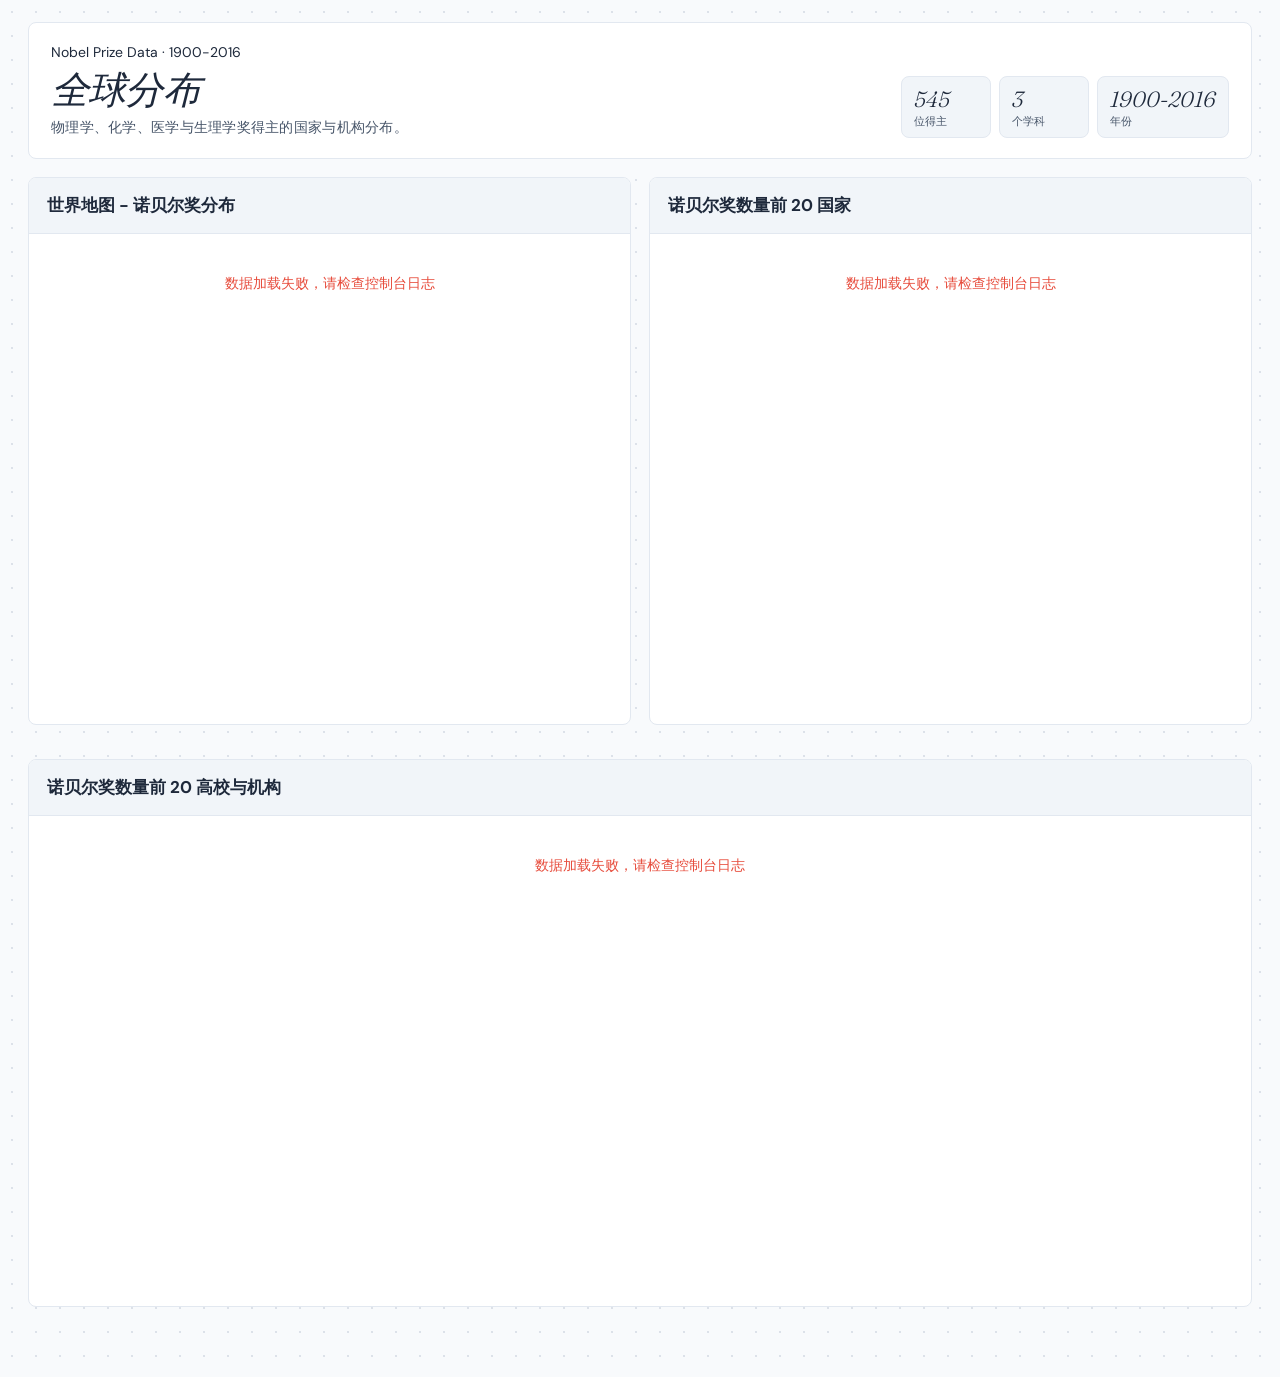
<file: 国家/nobel_prize_visualization.html>
<!DOCTYPE html>
<html lang="zh-CN">
<head>
    <meta charset="UTF-8">
    <title>Nobel Laureates Publication Ecosystem</title>
    <script src="https://d3js.org/d3.v6.min.js"></script>
    <script src="https://d3js.org/topojson.v3.min.js"></script>
    <link rel="preconnect" href="https://fonts.googleapis.com">
    <link rel="preconnect" href="https://fonts.gstatic.com" crossorigin>
    <link rel="stylesheet" href="https://fonts.googleapis.com/css2?family=DM+Sans:ital,opsz,wght@0,9..40,300;0,9..40,400;0,9..40,500;1,9..40,300&family=DM+Mono:wght@300;400;500&family=Fraunces:ital,opsz,wght@0,9..144,300;1,9..144,300&display=swap">
    <link rel="stylesheet" href="style/d3-design-system-cool.css">
    <style>
        .page { max-width: 1280px; padding: 24px 32px 64px; }
        .hero {
            display: grid;
            grid-template-columns: minmax(0, 1fr) auto;
            align-items: end;
            gap: 24px;
            margin: 0 0 24px;
            padding: 24px 28px;
            background: var(--surface);
            border: 1px solid var(--border);
            border-radius: 8px;
            box-shadow: none;
        }
        .header-badge { margin-bottom: 8px; }
        .hero-left h1 { margin: 0; }
        .hero-left p { margin-top: 8px; max-width: 620px; }
        .stats-row { justify-content: flex-end; }
        .stat-pill {
            min-width: 90px;
            letter-spacing: 0;
            text-transform: none;
        }
        #world-map { height: 450px; }
        #country-bar { height: 450px; }
        #university-bar { height: 450px; }
        .loading { text-align: center; padding: 100px 0; color: var(--text3); }
        .error { color: #e74c3c; text-align: center; padding: 20px; }
        .country-highlight { stroke: #333; stroke-width: 2; }
        .country-active { filter: brightness(1.1); }
        .visualization-container { display: grid; grid-template-columns: 1fr 1fr; gap: 20px; padding: 0; max-width: 1280px; margin: 0 auto; }
        .stat-row { display: flex; justify-content: space-between; margin: 4px 0; }
        .stat-label { opacity: 0.8; }
        .stat-value { font-weight: bold; }
        .page { padding: 22px 28px 54px; }
        .hero { margin-bottom: 18px; padding: 20px 22px; }
        .hero-left p { margin-top: 6px; font-size: 14px; line-height: 1.5; }
        .stat-pill { border: 1px solid var(--border); background: var(--surface2); padding: 8px 12px; }
        .visualization-container { gap: 18px; max-width: none; }
        .card { border: 1px solid var(--border); border-radius: 8px; box-shadow: none; margin-bottom: 16px; }
        .card-header { padding: 16px 18px 13px; border-bottom: 1px solid var(--border); background: var(--surface2); }
        .card-title { font-size: 17px; font-weight: 700; }
        .card-body { padding: 20px; }
        .controls { display: none; }
        @media (max-width: 760px) {
            .page { padding: 16px 16px 48px; }
            .hero { grid-template-columns: 1fr; padding: 20px; }
            .stats-row { justify-content: flex-start; }
            .visualization-container { grid-template-columns: 1fr; }
            .card[style] { grid-column: auto !important; }
        }
    </style>

</head>
<body>
    <div class="page">
        <div class="hero">
            <div class="hero-left">
                <div class="header-badge">Nobel Prize Data · 1900-2016</div>
                <h1>全球分布</h1>
                <p>物理学、化学、医学与生理学奖得主的国家与机构分布。</p>
            </div>
            <div class="stats-row">
                <div class="stat-pill"><span>545</span>位得主</div>
                <div class="stat-pill"><span>3</span>个学科</div>
                <div class="stat-pill"><span>1900-2016</span>年份</div>
            </div>
        </div>
        
        <div class="controls" hidden>
            <select id="category-select">
                <option value="all">全部</option>
                <option value="physics">物理学</option>
                <option value="chemistry">化学</option>
                <option value="medicine">医学与生理学</option>
            </select>
            <select id="year-range">
                <option value="all">1900-2016</option>
                <option value="1900-1950">1900-1950</option>
                <option value="1950-2000">1950-2000</option>
                <option value="2000-2016">2000-2016</option>
            </select>
        </div>
                <div class="visualization-container">
            <div class="card">
                <div class="card-header">
                    <div class="card-title">世界地图 - 诺贝尔奖分布</div>
                </div>
                <div class="card-body">
                    <div id="world-map"><div class="loading">加载地图中...</div></div>
                </div>
            </div>
            <div class="card">
                <div class="card-header">
                    <div class="card-title">诺贝尔奖数量前 20 国家</div>
                </div>
                <div class="card-body">
                    <div id="country-bar"><div class="loading">加载中...</div></div>
                </div>
            </div>
            <div class="card" style="grid-column: span 2;">
                <div class="card-header">
                    <div class="card-title">诺贝尔奖数量前 20 高校与机构</div>
                </div>
                <div class="card-body">
                    <div id="university-bar"><div class="loading">加载中...</div></div>
                </div>
            </div>
        </div>
    </div>
    
    <script>
        let allData = [];
        let correspondence = {};
        let currentCategory = 'all';
        let currentYearRange = 'all';
        let worldMapData = null;
        
        document.addEventListener('DOMContentLoaded', function() {
            console.log('页面加载完成，开始加载数据...');
            loadData();
        });
        
        function loadData() {
            const physicsUrl = '../data/Physics publication record.csv';
            const chemistryUrl = '../data/Chemistry publication record.csv';
            const medicineUrl = '../data/Medicine publication record.csv';
            const corrUrl = '../data/correspondence.csv';
            
            console.log('开始加载CSV文件...');
            
            Promise.all([
                loadCSV(physicsUrl, 'physics'),
                loadCSV(chemistryUrl, 'chemistry'),
                loadCSV(medicineUrl, 'medicine'),
                loadCSV(corrUrl, 'correspondence'),
                loadWorldMap()
            ]).then(([physicsData, chemistryData, medicineData, corrData, mapData]) => {
                console.log('所有数据加载完成');
                worldMapData = mapData;
                processData(physicsData, chemistryData, medicineData, corrData);
            }).catch(err => {
                console.error('加载数据失败:', err);
                showError('数据加载失败，请检查控制台日志');
            });
        }
        
        function loadCSV(url, type) {
            return new Promise((resolve, reject) => {
                console.log(`正在加载: ${url}`);
                
                d3.csv(url).then(data => {
                    console.log(`成功加载 ${url}: ${data.length} 行`);
                    resolve({ data, type });
                }).catch(err => {
                    console.error(`加载 ${url} 失败:`, err);
                    reject(err);
                });
            });
        }
        
        function loadWorldMap() {
            return new Promise((resolve, reject) => {
                console.log('正在加载世界地图数据...');
                d3.json('https://raw.githubusercontent.com/holtzy/D3-graph-gallery/master/DATA/world.geojson').then(data => {
                    console.log('世界地图数据加载完成');
                    
                    const ukNames = data.features.filter(f => 
                        f.properties.name && 
                        (f.properties.name.toLowerCase().includes('kingdom') || 
                         f.properties.name.toLowerCase().includes('britain') ||
                         f.properties.name.toLowerCase().includes('uk'))
                    ).map(f => f.properties.name);
                    console.log('英国相关名称:', ukNames);
                    
                    resolve(data);
                }).catch(err => {
                    console.error('加载世界地图失败:', err);
                    resolve(null);
                });
            });
        }
        
        function processData(physicsResult, chemistryResult, medicineResult, corrResult) {
            const physicsData = physicsResult.data;
            const chemistryData = chemistryResult.data;
            const medicineData = medicineResult.data;
            const corrData = corrResult.data;
            
            console.log('开始处理对应关系数据...');
            corrData.forEach(d => {
                if (d.Affiliation && d.Country) {
                    const key = d.Affiliation.toLowerCase().trim();
                    correspondence[key] = d.Country;
                }
            });
            console.log(`对应关系数据: ${Object.keys(correspondence).length} 条`);
            
            console.log('合并数据...');
            physicsData.forEach(d => {
                allData.push({...d, category: 'physics'});
            });
            chemistryData.forEach(d => {
                allData.push({...d, category: 'chemistry'});
            });
            medicineData.forEach(d => {
                allData.push({...d, category: 'medicine'});
            });
            
            console.log(`原始数据总数: ${allData.length} 条`);
            
            console.log('清洗数据...');
            allData = allData.filter(d => {
                const prizeYear = parseInt(d['Prize year']);
                return !isNaN(prizeYear) && prizeYear >= 1900 && prizeYear <= 2016 && d.Affiliation && d.Affiliation.trim() !== '';
            }).map(d => {
                const affiliation = d.Affiliation.toLowerCase().trim();
                let country = correspondence[affiliation];
                
                if (!country) {
                    const keys = Object.keys(correspondence);
                    for (let key of keys) {
                        if (affiliation.includes(key) || key.includes(affiliation)) {
                            country = correspondence[key];
                            break;
                        }
                    }
                }
                
                return {
                    ...d,
                    'Prize year': parseInt(d['Prize year']),
                    'Pub year': parseInt(d['Pub year']) || 0,
                    AffiliationDisplay: formatInstitutionName(d.Affiliation),
                    country: country || '未知'
                };
            });
            
            console.log(`清洗后数据: ${allData.length} 条`);
            
            const laureateSet = new Set(allData.map(d => d['Laureate ID']));
            console.log(`获奖人数: ${laureateSet.size} 人`);
            
            initVisualizations();
            updateVisualizations();
        }

        function formatInstitutionName(name) {
            if (!name) return '';

            const smallWords = new Set(['and', 'of', 'the', 'for', 'in', 'on', 'at', 'by', 'to', 'with']);
            const acronyms = new Set(['MIT', 'UCLA', 'UCSF', 'UCSD', 'ETH', 'EPFL', 'CNRS', 'NIH', 'NASA', 'IBM', 'AT&T']);

            return name
                .toLowerCase()
                .replace(/\s+/g, ' ')
                .trim()
                .split(' ')
                .map((word, index) => {
                    const clean = word.replace(/[^a-z0-9&]/gi, '').toUpperCase();
                    if (acronyms.has(clean)) return clean;
                    if (index > 0 && smallWords.has(word)) return word;
                    return word
                        .split('-')
                        .map(part => part ? part.charAt(0).toUpperCase() + part.slice(1) : part)
                        .join('-');
                })
                .join(' ');
        }
        
        function showError(message) {
            document.getElementById('world-map').innerHTML = `<div class="error">${message}</div>`;
            document.getElementById('country-bar').innerHTML = `<div class="error">${message}</div>`;
            document.getElementById('university-bar').innerHTML = `<div class="error">${message}</div>`;
        }
        
        function initVisualizations() {
            console.log('初始化可视化容器...');
            
            document.getElementById('world-map').innerHTML = '';
            document.getElementById('country-bar').innerHTML = '';
            document.getElementById('university-bar').innerHTML = '';
            
            d3.select('#world-map').append('svg').attr('width', '100%').attr('height', 450);
            d3.select('#country-bar').append('svg').attr('width', '100%').attr('height', 450);
            d3.select('#university-bar').append('svg').attr('width', '100%').attr('height', 450);
            
            console.log('可视化容器初始化完成');
        }
        
        function updateVisualizations() {
            console.log('更新可视化...');
            
            currentCategory = document.getElementById('category-select').value;
            currentYearRange = document.getElementById('year-range').value;
            
            const filtered = filterData();
            console.log(`筛选后数据: ${filtered.length} 条`);
            
            updateWorldMap(filtered);
            updateCountryBar(filtered);
            updateUniversityBar(filtered);
        }
        
        function filterData() {
            let filtered = [...allData];
            
            if (currentCategory !== 'all') {
                filtered = filtered.filter(d => d.category === currentCategory);
                console.log(`按学科筛选 (${currentCategory}): ${filtered.length} 条`);
            }
            
            if (currentYearRange !== 'all') {
                const [start, end] = currentYearRange.split('-').map(Number);
                filtered = filtered.filter(d => d['Prize year'] >= start && d['Prize year'] <= end);
                console.log(`按时间筛选 (${currentYearRange}): ${filtered.length} 条`);
            }
            
            return filtered;
        }
        
        function updateWorldMap(data) {
            console.log('更新世界地图...');
            
            const container = document.getElementById('world-map');
            if (!container) return;
            
            const svg = d3.select('#world-map svg');
            svg.selectAll('*').remove();
            
            const width = container.clientWidth;
            const height = 450;
            
            const countryStats = calculateCountryStats(data);
            
            console.log('国家统计数据:', countryStats);
            
            if (!worldMapData) {
                drawSimpleMap(svg, width, height, countryStats);
                return;
            }
            
            const projection = d3.geoNaturalEarth1()
                .scale(width / 5)
                .translate([width / 2, height / 2]);
            
            const path = d3.geoPath().projection(projection);
            
            const maxCount = d3.max(Object.values(countryStats), d => d.total) || 1;
            const displayMax = Math.min(maxCount, 30);
            
            const colorScale = d3.scaleSequential()
                .domain([0, displayMax])
                .interpolator(d3.interpolatePurples);
            
            let tooltip = d3.select('body').select('#tooltip');
            if (tooltip.empty()) {
                tooltip = d3.select('body').append('div').attr('id', 'tooltip');
            }
            
            svg.selectAll('path')
                .data(worldMapData.features)
                .enter().append('path')
                .attr('d', path)
                .attr('fill', d => {
                    const result = getCountryStatsWithName(d.properties.name, countryStats);
                    return result && result.stats && result.stats.total > 0 ? colorScale(result.stats.total) : '#e0e0e0';
                })
                .attr('stroke', '#ccc')
                .attr('stroke-width', 0.5)
                .style('cursor', d => {
                    const result = getCountryStatsWithName(d.properties.name, countryStats);
                    return result && result.stats && result.stats.total > 0 ? 'pointer' : 'default';
                })
                .on('mouseover', function(event, d) {
                    const originalName = d.properties.name;
                    const countryName = getCountryName(originalName);
                    const result = getCountryStatsWithName(originalName, countryStats);
                    
                    if (result && result.stats && result.stats.total > 0) {
                        d3.select(this)
                            .attr('stroke', '#333')
                            .attr('stroke-width', 1.5);
                        
                        tooltip.style('opacity', 0.95)
                            .html(`
                                <h4>${result.chineseName}</h4>
                                <div class="stat-row"><span class="stat-label">总获奖人数:</span><span class="stat-value">${result.stats.total}</span></div>
                                <div class="stat-row"><span class="stat-label">物理学:</span><span class="stat-value">${result.stats.physics}</span></div>
                                <div class="stat-row"><span class="stat-label">化学:</span><span class="stat-value">${result.stats.chemistry}</span></div>
                                <div class="stat-row"><span class="stat-label">医学:</span><span class="stat-value">${result.stats.medicine}</span></div>
                            `)
                            .style('left', (event.pageX + 10) + 'px')
                            .style('top', (event.pageY - 10) + 'px');
                    }
                })
                .on('mouseout', function(event, d) {
                    d3.select(this)
                        .attr('stroke', '#ccc')
                        .attr('stroke-width', 0.5);
                    tooltip.style('opacity', 0);
                });
            
            const legendWidth = 150;
            const legend = svg.append('g').attr('transform', `translate(${width - 200}, 20)`);
            
            legend.append('text')
                .attr('x', 0)
                .attr('y', 15)
                .style('font-size', '12px')
                .style('font-weight', 'bold')
                .text('获奖人数');
            
            const maxTick = Math.ceil(maxCount / 50) * 50;
            const legendScale = d3.scaleLinear()
                .domain([0, maxTick])
                .range([0, legendWidth]);
            
            const tickValues = [];
            for (let i = 0; i <= maxTick; i += 50) {
                tickValues.push(i);
            }
            
            const legendAxis = d3.axisBottom(legendScale)
                .tickValues(tickValues)
                .tickFormat(d => Math.round(d));
            
            legend.append('g')
                .attr('transform', 'translate(0, 40)')
                .call(legendAxis)
                .selectAll('text')
                .style('font-size', '10px');
            
            const gradient = svg.append('defs')
                .append('linearGradient')
                .attr('id', 'legendGradient')
                .attr('x1', '0%')
                .attr('y1', '0%')
                .attr('x2', '100%')
                .attr('y2', '0%');
            
            gradient.append('stop')
                .attr('offset', '0%')
                .attr('stop-color', '#e0e0e0');
            
            gradient.append('stop')
                .attr('offset', '100%')
                .attr('stop-color', colorScale(displayMax));
            
            legend.append('rect')
                .attr('x', 0)
                .attr('y', 20)
                .attr('width', legendWidth)
                .attr('height', 15)
                .attr('fill', 'url(#legendGradient)')
                .attr('stroke', '#ccc');
            
            console.log('世界地图更新完成');
        }
        
        function drawSimpleMap(svg, width, height, countryStats) {
            console.log('绘制简化世界地图...');
            
            svg.append('rect')
                .attr('width', '100%')
                .attr('height', height)
                .attr('fill', '#e8f4f8');
            
            const countryPositions = [
                {name: '美国', x: width * 0.58, y: height * 0.38, w: 120, h: 80},
                {name: '加拿大', x: width * 0.56, y: height * 0.28, w: 100, h: 50},
                {name: '巴西', x: width * 0.62, y: height * 0.7, w: 80, h: 60},
                {name: '英国', x: width * 0.4, y: height * 0.28, w: 50, h: 35},
                {name: '法国', x: width * 0.42, y: height * 0.31, w: 55, h: 35},
                {name: '德国', x: width * 0.45, y: height * 0.3, w: 55, h: 35},
                {name: '意大利', x: width * 0.47, y: height * 0.35, w: 40, h: 40},
                {name: '西班牙', x: width * 0.41, y: height * 0.36, w: 40, h: 35},
                {name: '俄罗斯', x: width * 0.55, y: height * 0.25, w: 180, h: 50},
                {name: '中国', x: width * 0.75, y: height * 0.32, w: 90, h: 70},
                {name: '日本', x: width * 0.85, y: height * 0.35, w: 45, h: 30},
                {name: '印度', x: width * 0.72, y: height * 0.45, w: 70, h: 50},
                {name: '澳大利亚', x: width * 0.78, y: height * 0.68, w: 80, h: 50},
                {name: '瑞典', x: width * 0.44, y: height * 0.25, w: 35, h: 20},
                {name: '挪威', x: width * 0.43, y: height * 0.23, w: 30, h: 25},
                {name: '丹麦', x: width * 0.44, y: height * 0.26, w: 25, h: 18},
                {name: '荷兰', x: width * 0.42, y: height * 0.29, w: 30, h: 20},
                {name: '瑞士', x: width * 0.44, y: height * 0.33, w: 25, h: 20},
                {name: '以色列', x: width * 0.55, y: height * 0.42, w: 25, h: 20},
                {name: '韩国', x: width * 0.83, y: height * 0.38, w: 30, h: 25},
                {name: '新加坡', x: width * 0.8, y: height * 0.52, w: 20, h: 15},
                {name: '新西兰', x: width * 0.82, y: height * 0.78, w: 30, h: 20}
            ];
            
            const maxCount = d3.max(Object.values(countryStats), d => d.total) || 1;
            const displayMax = Math.min(maxCount, 30);
            
            const colorScale = d3.scaleSequential()
                .domain([0, displayMax])
                .interpolator(d3.interpolatePurples);
            
            let tooltip = d3.select('body').select('#tooltip');
            if (tooltip.empty()) {
                tooltip = d3.select('body').append('div').attr('id', 'tooltip');
            }
            
            countryPositions.forEach(pos => {
                const stats = countryStats[pos.name] || {total: 0, physics: 0, chemistry: 0, medicine: 0};
                const color = stats.total > 0 ? colorScale(stats.total) : '#d0d0d0';
                
                svg.append('rect')
                    .attr('x', pos.x)
                    .attr('y', pos.y)
                    .attr('width', pos.w)
                    .attr('height', pos.h)
                    .attr('fill', color)
                    .attr('stroke', '#999')
                    .attr('stroke-width', 1)
                    .attr('rx', 4)
                    .style('cursor', stats.total > 0 ? 'pointer' : 'default')
                    .on('mouseover', function(event) {
                        if (stats.total > 0) {
                            d3.select(this).attr('stroke', '#333').attr('stroke-width', 2);
                            tooltip.style('opacity', 0.95)
                                .html(`
                                    <h4>${pos.name}</h4>
                                    <div class="stat-row"><span class="stat-label">总获奖人数:</span><span class="stat-value">${stats.total}</span></div>
                                    <div class="stat-row"><span class="stat-label">物理学:</span><span class="stat-value">${stats.physics}</span></div>
                                    <div class="stat-row"><span class="stat-label">化学:</span><span class="stat-value">${stats.chemistry}</span></div>
                                    <div class="stat-row"><span class="stat-label">医学:</span><span class="stat-value">${stats.medicine}</span></div>
                                `)
                                .style('left', (event.pageX + 10) + 'px')
                                .style('top', (event.pageY - 10) + 'px');
                        }
                    })
                    .on('mouseout', function() {
                        d3.select(this).attr('stroke', '#999').attr('stroke-width', 1);
                        tooltip.style('opacity', 0);
                    });
                
                svg.append('text')
                    .attr('x', pos.x + pos.w / 2)
                    .attr('y', pos.y + pos.h / 2 + 5)
                    .attr('text-anchor', 'middle')
                    .style('font-size', '11px')
                    .style('fill', stats.total > 0 ? '#fff' : '#666')
                    .style('font-weight', 'bold')
                    .text(pos.name);
                
                if (stats.total > 0) {
                    svg.append('text')
                        .attr('x', pos.x + pos.w / 2)
                        .attr('y', pos.y + pos.h / 2 + 20)
                        .attr('text-anchor', 'middle')
                        .style('font-size', '10px')
                        .style('fill', '#fff')
                        .text(stats.total);
                }
            });
            
            const legend = svg.append('g').attr('transform', `translate(${width - 150}, 20)`);
            
            legend.append('text')
                .attr('x', 0)
                .attr('y', 15)
                .style('font-size', '12px')
                .style('font-weight', 'bold')
                .text('获奖人数');
            
            for (let i = 0; i <= 4; i++) {
                const count = Math.round(maxCount * i / 4);
                legend.append('rect')
                    .attr('x', 0)
                    .attr('y', i * 20 + 20)
                    .attr('width', 30)
                    .attr('height', 15)
                    .attr('fill', i === 0 ? '#d0d0d0' : colorScale(count))
                    .attr('stroke', '#ccc');
                legend.append('text')
                    .attr('x', 35)
                    .attr('y', i * 20 + 31)
                    .style('font-size', '10px')
                    .text(count);
            }
            
            console.log('简化世界地图绘制完成');
        }
        
        function calculateCountryStats(data) {
            const stats = {};
            const laureateSet = new Set();
            
            data.forEach(d => {
                const country = d.country;
                const laureateId = d['Laureate ID'];
                
                if (!stats[country]) {
                    stats[country] = {total: new Set(), physics: new Set(), chemistry: new Set(), medicine: new Set()};
                }
                
                stats[country].total.add(laureateId);
                stats[country][d.category].add(laureateId);
            });
            
            Object.keys(stats).forEach(country => {
                stats[country].total = stats[country].total.size;
                stats[country].physics = stats[country].physics.size;
                stats[country].chemistry = stats[country].chemistry.size;
                stats[country].medicine = stats[country].medicine.size;
            });
            
            return stats;
        }
        
        function getCountryName(name) {
            const nameMap = {
                'United States of America': '美国',
                'United States': '美国',
                'USA': '美国',
                'United Kingdom': '英国',
                'Great Britain': '英国',
                'UK': '英国',
                'Germany': '德国',
                'Federal Republic of Germany': '德国',
                'France': '法国',
                'Japan': '日本',
                'Sweden': '瑞典',
                'Switzerland': '瑞士',
                'Canada': '加拿大',
                'Netherlands': '荷兰',
                'Kingdom of the Netherlands': '荷兰',
                'Denmark': '丹麦',
                'Israel': '以色列',
                'Italy': '意大利',
                'Australia': '澳大利亚',
                'Russia': '俄罗斯',
                'Russian Federation': '俄罗斯',
                'Soviet Union': '俄罗斯',
                'China': '中国',
                'South Korea': '韩国',
                'Republic of Korea': '韩国',
                'Norway': '挪威',
                'Brazil': '巴西',
                'India': '印度',
                'Singapore': '新加坡',
                'New Zealand': '新西兰',
                'Austria': '奥地利',
                'Belgium': '比利时',
                'Finland': '芬兰',
                'Ireland': '爱尔兰',
                'Poland': '波兰',
                'Portugal': '葡萄牙',
                'Spain': '西班牙',
                'Czech Republic': '捷克',
                'Hungary': '匈牙利',
                'Greece': '希腊',
                'Turkey': '土耳其',
                'Egypt': '埃及',
                'South Africa': '南非',
                'Mexico': '墨西哥',
                'Argentina': '阿根廷',
                'Chile': '智利'
            };
            return nameMap[name] || name;
        }
        
        function getCountryStatsWithName(countryName, countryStats) {
            if (countryStats[countryName]) {
                return { chineseName: countryName, stats: countryStats[countryName] };
            }
            
            const exactMatches = {
                'United States of America': '美国',
                'United States': '美国',
                'USA': '美国',
                'United States of America (the)': '美国',
                'United Kingdom': '英国',
                'United Kingdom of Great Britain and Northern Ireland': '英国',
                'Great Britain': '英国',
                'Germany': '德国',
                'Federal Republic of Germany': '德国',
                'France': '法国',
                'Japan': '日本',
                'Sweden': '瑞典',
                'Switzerland': '瑞士',
                'Canada': '加拿大',
                'Netherlands': '荷兰',
                'Kingdom of the Netherlands': '荷兰',
                'Denmark': '丹麦',
                'Israel': '以色列',
                'Italy': '意大利',
                'Australia': '澳大利亚',
                'Russian Federation': '俄罗斯',
                'Russia': '俄罗斯',
                'China': '中国',
                'Republic of Korea': '韩国',
                'South Korea': '韩国',
                'Norway': '挪威',
                'Brazil': '巴西',
                'India': '印度',
                'Singapore': '新加坡',
                'New Zealand': '新西兰',
                'Austria': '奥地利',
                'Belgium': '比利时',
                'Finland': '芬兰',
                'Ireland': '爱尔兰',
                'Poland': '波兰',
                'Portugal': '葡萄牙',
                'Spain': '西班牙',
                'Czechia': '捷克',
                'Czech Republic': '捷克',
                'Hungary': '匈牙利',
                'Greece': '希腊',
                'Turkiye': '土耳其',
                'Turkey': '土耳其',
                'Egypt': '埃及',
                'South Africa': '南非',
                'Mexico': '墨西哥',
                'Argentina': '阿根廷',
                'Chile': '智利',
                'France, Metropolitan': '法国',
                'United States Minor Outlying Islands': '美国',
                'Virgin Islands (U.S.)': '美国',
                'Puerto Rico': '美国',
                'Guam': '美国',
                'Northern Mariana Islands': '美国',
                'American Samoa': '美国',
                'United States Virgin Islands': '美国',
                'Scotland': '英国',
                'Wales': '英国',
                'Northern Ireland': '英国',
                'England': '英国'
            };
            
            if (exactMatches[countryName]) {
                const chineseName = exactMatches[countryName];
                if (countryStats[chineseName]) {
                    return { chineseName: chineseName, stats: countryStats[chineseName] };
                }
            }
            
            const countryNameLower = countryName.toLowerCase();
            if (countryNameLower.includes('united kingdom') || 
                countryNameLower.includes('great britain') || 
                countryNameLower.includes('britain') ||
                countryNameLower.includes('england') ||
                countryNameLower.includes('scotland') ||
                countryNameLower.includes('wales') ||
                countryNameLower.includes('northern ireland')) {
                if (countryStats['英国']) {
                    return { chineseName: '英国', stats: countryStats['英国'] };
                }
            }
            
            if (countryNameLower.includes('united states') || 
                countryNameLower.includes('u.s.') ||
                countryNameLower.includes('america') ||
                countryNameLower.includes('usa')) {
                if (countryStats['美国']) {
                    return { chineseName: '美国', stats: countryStats['美国'] };
                }
            }
            
            console.log('未匹配的国家名称:', countryName);
            return null;
        }
        
        function updateCountryBar(data) {
            console.log('更新国家柱状图...');
            
            const container = document.getElementById('country-bar');
            if (!container) return;
            
            const svg = d3.select('#country-bar svg');
            svg.selectAll('*').remove();
            
            const width = container.clientWidth;
            const height = 450;
            const margin = {top: 20, right: 30, bottom: 80, left: 80};
            const innerWidth = width - margin.left - margin.right;
            const innerHeight = height - margin.top - margin.bottom;
            
            const countryCounts = d3.rollup(data,
                v => new Set(v.map(d => d['Laureate ID'])).size,
                d => d.country
            );
            
            const sortedCountries = Array.from(countryCounts.entries())
                .filter(([country]) => country !== '未知')
                .sort((a, b) => b[1] - a[1])
                .slice(0, 20);
            
            console.log('Top国家:', sortedCountries.slice(0, 5));
            
            const x = d3.scaleBand()
                .domain(sortedCountries.map(d => d[0]))
                .range([0, innerWidth])
                .padding(0.2);
            
            const y = d3.scaleLinear()
                .domain([0, d3.max(sortedCountries, d => d[1]) || 1])
                .range([innerHeight, 0]);
            
            const g = svg.append('g').attr('transform', `translate(${margin.left}, ${margin.top})`);
            
            g.selectAll('.bar')
                .data(sortedCountries)
                .enter().append('rect')
                .attr('class', 'bar')
                .attr('x', d => x(d[0]))
                .attr('y', d => y(d[1]))
                .attr('width', x.bandwidth())
                .attr('height', d => innerHeight - y(d[1]))
                .attr('fill', '#667eea')
                .on('mouseover', function() {
                    d3.select(this).attr('fill', '#5a6fd6');
                })
                .on('mouseout', function() {
                    d3.select(this).attr('fill', '#667eea');
                });
            
            g.selectAll('.value-label')
                .data(sortedCountries)
                .enter().append('text')
                .attr('class', 'value-label')
                .attr('x', d => x(d[0]) + x.bandwidth() / 2)
                .attr('y', d => y(d[1]) - 5)
                .attr('text-anchor', 'middle')
                .style('font-size', '11px')
                .style('fill', '#333')
                .text(d => d[1]);
            
            g.append('g')
                .attr('transform', `translate(0, ${innerHeight})`)
                .call(d3.axisBottom(x))
                .selectAll('text')
                .attr('transform', 'rotate(-45)')
                .style('text-anchor', 'end')
                .attr('dx', '-8px')
                .attr('dy', '4px')
                .style('font-size', '11px');
            
            g.append('g')
                .call(d3.axisLeft(y))
                .style('font-size', '11px');
            
            g.append('text')
                .attr('transform', 'rotate(-90)')
                .attr('y', -margin.left + 20)
                .attr('x', -innerHeight / 2)
                .attr('text-anchor', 'middle')
                .style('font-size', '12px')
                .style('fill', '#666')
                .text('获奖人数');
            
            console.log('国家柱状图更新完成');
        }
        
        function updateUniversityBar(data) {
            console.log('更新大学柱状图...');
            
            const container = document.getElementById('university-bar');
            if (!container) return;
            
            const svg = d3.select('#university-bar svg');
            svg.selectAll('*').remove();
            
            const width = container.clientWidth;
            const height = 450;
            const margin = {top: 20, right: 30, bottom: 80, left: 180};
            const innerWidth = width - margin.left - margin.right;
            const innerHeight = height - margin.top - margin.bottom;
            
            const universityCounts = d3.rollup(data,
                v => ({
                    count: new Set(v.map(d => d['Laureate ID'])).size,
                    label: v[0].AffiliationDisplay || formatInstitutionName(v[0].Affiliation)
                }),
                d => d.Affiliation
            );
            
            const sortedUniversities = Array.from(universityCounts.entries())
                .filter(([name]) => name && name.trim() !== '')
                .map(([name, info]) => ({
                    name,
                    label: info.label,
                    count: info.count
                }))
                .sort((a, b) => b.count - a.count)
                .slice(0, 20);
            
            console.log('Top大学:', sortedUniversities.slice(0, 5));
            
            const y = d3.scaleBand()
                .domain(sortedUniversities.map(d => d.label))
                .range([0, innerHeight])
                .padding(0.15);
            
            const x = d3.scaleLinear()
                .domain([0, d3.max(sortedUniversities, d => d.count) || 1])
                .range([0, innerWidth]);
            
            const g = svg.append('g').attr('transform', `translate(${margin.left}, ${margin.top})`);
            
            g.selectAll('.bar')
                .data(sortedUniversities)
                .enter().append('rect')
                .attr('class', 'bar')
                .attr('y', d => y(d.label))
                .attr('x', 0)
                .attr('height', y.bandwidth())
                .attr('width', d => x(d.count))
                .attr('fill', '#764ba2')
                .on('mouseover', function() {
                    d3.select(this).attr('fill', '#6a418a');
                })
                .on('mouseout', function() {
                    d3.select(this).attr('fill', '#764ba2');
                });
            
            g.selectAll('.value-label')
                .data(sortedUniversities)
                .enter().append('text')
                .attr('class', 'value-label')
                .attr('x', d => x(d.count) + 5)
                .attr('y', d => y(d.label) + y.bandwidth() / 2)
                .attr('alignment-baseline', 'middle')
                .style('font-size', '11px')
                .style('fill', '#333')
                .text(d => d.count);
            
            g.append('g')
                .call(d3.axisLeft(y))
                .style('font-size', '11px');
            
            g.append('g')
                .attr('transform', `translate(0, ${innerHeight})`)
                .call(d3.axisBottom(x))
                .style('font-size', '11px');
            
            g.append('text')
                .attr('x', innerWidth / 2)
                .attr('y', innerHeight + 40)
                .style('font-size', '12px')
                .style('fill', '#666')
                .attr('text-anchor', 'middle')
                .text('获奖人数');
            
            console.log('大学柱状图更新完成');
        }
    </script>
</body>
</html>
</file>
<file: 国家/style/d3-design-system-cool.css>
/* D3 Data Viz Design System — Cool Tone (canonical) */

:root {
  --bg: #F8FAFC;
  --surface: #fff;
  --surface2: #F1F5F9;
  --surface3: #E2E8F0;
  --text: #1E293B;
  --text2: #475569;
  --text3: #94A3B8;
  --border: #E2E8F0;
  --border2: #CBD5E1;
  --c1: #2563EB;
  --c2: #0891B2;
  --c3: #7C3AED;
  --c1a: rgba(37, 99, 235, 0.10);
  --c2a: rgba(8, 145, 178, 0.10);
  --c3a: rgba(124, 58, 237, 0.10);
  --ease: cubic-bezier(0.16, 1, 0.3, 1);
  --mono: 'DM Mono', monospace;
  --body: 'DM Sans', system-ui, sans-serif;
  --display: 'Fraunces', Georgia, serif;
}

* {
  box-sizing: border-box;
  margin: 0;
  padding: 0;
}

html {
  -webkit-font-smoothing: antialiased;
  text-rendering: optimizeLegibility;
}

body {
  font-family: var(--body);
  font-size: 14px;
  color: var(--text);
  background-color: var(--bg);
  min-height: 100vh;
  background-image: radial-gradient(circle, rgba(148, 163, 184, 0.28) 1px, transparent 1px);
  background-size: 24px 24px;
}

.page {
  max-width: 1100px;
  margin: 0 auto;
  padding: 36px 24px 64px;
}

.hero {
  display: flex;
  align-items: flex-end;
  justify-content: space-between;
  margin-bottom: 40px;
  padding-bottom: 28px;
  border-bottom: 0.5px solid var(--border2);
}

.hero-left h1 {
  font-family: var(--display);
  font-size: 38px;
  font-weight: 300;
  font-style: italic;
  letter-spacing: -0.02em;
  color: var(--text);
  line-height: 1.1;
}

.hero-left p {
  font-size: 13px;
  color: var(--text2);
  margin-top: 8px;
  letter-spacing: 0.02em;
}

.stats-row {
  display: flex;
  gap: 8px;
  flex-wrap: wrap;
}

.stat-pill {
  background: var(--surface);
  border: 0.5px solid var(--border2);
  border-radius: 8px;
  padding: 8px 14px;
  font-size: 11px;
  color: var(--text2);
  font-weight: 500;
  letter-spacing: 0.05em;
  text-transform: uppercase;
  white-space: nowrap;
  font-family: var(--body);
}

.stat-pill span {
  display: block;
  color: var(--text);
  font-family: var(--display);
  font-style: italic;
  font-size: 22px;
  font-weight: 300;
  margin-bottom: 1px;
}

.legend {
  display: flex;
  gap: 8px;
  align-items: center;
  flex-wrap: wrap;
}

.legend-item {
  display: flex;
  align-items: center;
  gap: 7px;
  font-size: 13px;
  color: var(--text2);
  cursor: pointer;
  user-select: none;
  padding: 5px 10px;
  border-radius: 20px;
  transition: background 0.18s, opacity 0.18s;
  border: 0.5px solid transparent;
  font-family: var(--body);
}

.legend-item:hover {
  background: var(--surface2);
}

.legend-item.active {
  background: var(--surface2);
  border-color: var(--border2);
}

.legend-item.muted {
  opacity: 0.3;
}

.legend-dot {
  width: 10px;
  height: 10px;
  border-radius: 2px;
  flex-shrink: 0;
}

.card {
  background: var(--surface);
  border: 0.5px solid var(--border2);
  border-radius: 12px;
  overflow: hidden;
  margin-bottom: 28px;
  box-shadow: 0 1px 4px rgba(0, 0, 0, 0.04);
}

.card-header {
  padding: 20px 24px 16px;
  border-bottom: 0.5px solid var(--border);
  background: var(--surface2);
}

.card-title {
  font-size: 16px;
  font-weight: 500;
  color: var(--text);
  margin-bottom: 3px;
  font-family: var(--body);
}

.card-sub {
  font-size: 12px;
  color: var(--text2);
  font-family: var(--body);
}

.card-body {
  padding: 22px 24px;
}

#chart1-wrap {
  position: relative;
  width: 100%;
  height: 360px;
}

#chart2-wrap {
  position: relative;
  width: 100%;
  height: 420px;
}

svg {
  overflow: visible;
  font-family: var(--body);
}

.axis-label {
  font-size: 12px;
  fill: var(--text3);
  font-family: var(--body);
}

.grid line {
  stroke: var(--border);
  stroke-width: 0.5px;
}

.grid .domain {
  display: none;
}

.domain {
  stroke: var(--border);
  stroke-width: 0.5px;
}

.tick line {
  stroke: var(--border);
  stroke-width: 0.5px;
}

.tick text {
  fill: var(--text2);
  font-size: 12px;
  font-family: var(--body);
}

#tooltip {
  position: fixed;
  pointer-events: none;
  background: var(--surface);
  border: 0.5px solid var(--border2);
  border-radius: 8px;
  padding: 10px 14px;
  font-size: 13px;
  font-family: var(--body);
  box-shadow: 0 6px 20px rgba(0, 0, 0, 0.10);
  opacity: 0;
  transition: opacity 0.15s;
  z-index: 999;
  max-width: 230px;
  white-space: normal;
  line-height: 1.55;
}

#tooltip .tt-label {
  font-size: 12px;
  color: var(--text2);
  margin-bottom: 4px;
  font-weight: 500;
  font-family: var(--body);
}

#tooltip .tt-val {
  font-family: var(--display);
  font-style: italic;
  font-size: 22px;
  font-weight: 300;
  color: var(--text);
}

#tooltip .tt-sub {
  font-size: 12px;
  color: var(--text2);
  margin-top: 2px;
  font-family: var(--body);
}

.controls {
  display: flex;
  gap: 16px;
  align-items: center;
  flex-wrap: wrap;
  margin-bottom: 16px;
  font-family: var(--body);
}

.ctrl-group {
  display: flex;
  flex-direction: column;
  gap: 4px;
}

.ctrl-label {
  font-size: 11px;
  letter-spacing: 0.08em;
  text-transform: uppercase;
  color: var(--text3);
  font-weight: 500;
  font-family: var(--body);
}

.range-row {
  display: flex;
  align-items: center;
  gap: 8px;
}

.range-row input[type=range] {
  width: 140px;
  accent-color: var(--c1);
}

.range-val {
  font-size: 12px;
  font-family: var(--mono);
  color: var(--text);
  min-width: 36px;
  text-align: right;
}

.btn-group {
  display: flex;
  gap: 4px;
}

.btn {
  background: var(--surface2);
  border: 0.5px solid var(--border2);
  border-radius: 6px;
  padding: 5px 12px;
  font-size: 12px;
  font-family: var(--body);
  color: var(--text);
  cursor: pointer;
  transition: all 0.15s;
}

.btn:hover {
  background: var(--surface3);
}

.btn.active {
  background: var(--text);
  color: var(--surface);
  border-color: var(--text);
}

.brush-info {
  font-size: 12px;
  color: var(--text2);
  margin-top: 8px;
  min-height: 16px;
  font-style: italic;
  font-family: var(--body);
}

.range-display {
  background: var(--surface2);
  border: 0.5px solid var(--border2);
  border-radius: 4px;
  padding: 2px 8px;
  font-size: 12px;
  color: var(--text);
  display: inline-block;
  font-family: var(--mono);
}

.dot {
  cursor: pointer;
}

.violin-path {
  opacity: 0.15;
}

.box-median {
  stroke-width: 2px;
}

.avg-line {
  stroke-width: 1px;
}

.summary-bar {
  display: flex;
  gap: 10px;
  margin-bottom: 16px;
  flex-wrap: wrap;
}

.sum-card {
  flex: 1;
  min-width: 120px;
  background: var(--surface2);
  border-radius: 8px;
  padding: 10px 14px;
  border: 0.5px solid var(--border);
  font-family: var(--body);
}

.sum-card.c-chem {
  background: rgba(37, 99, 235, 0.06);
  border-color: rgba(37, 99, 235, 0.2);
}

.sum-card.c-med {
  background: rgba(8, 145, 178, 0.06);
  border-color: rgba(8, 145, 178, 0.2);
}

.sum-card.c-phys {
  background: rgba(124, 58, 237, 0.06);
  border-color: rgba(124, 58, 237, 0.2);
}

.sum-label {
  font-size: 11px;
  text-transform: uppercase;
  letter-spacing: 0.07em;
  color: var(--text3);
  font-weight: 500;
  margin-bottom: 4px;
  font-family: var(--body);
}

.sum-val {
  font-family: var(--display);
  font-style: italic;
  font-size: 28px;
  font-weight: 300;
  color: var(--text);
  line-height: 1;
}

.sum-sub {
  font-size: 12px;
  color: var(--text2);
  margin-top: 2px;
  font-family: var(--body);
}

.anno-line {
  stroke-dasharray: 3 3;
  stroke-width: 1px;
}

.anno-text {
  font-size: 11px;
  font-family: var(--body);
  pointer-events: none;
}

.tab-row {
  display: flex;
  gap: 4px;
  margin-bottom: 16px;
}

.tab {
  padding: 5px 14px;
  border-radius: 20px;
  font-size: 12px;
  cursor: pointer;
  border: 0.5px solid var(--border2);
  background: transparent;
  color: var(--text2);
  transition: all 0.15s;
  font-family: var(--body);
}

.tab:hover {
  background: var(--surface2);
}

.tab.active {
  background: var(--text);
  color: #fff;
  border-color: var(--text);
}

.period-chips {
  display: flex;
  gap: 6px;
  flex-wrap: wrap;
}

.chip {
  padding: 3px 10px;
  border-radius: 12px;
  font-size: 11px;
  cursor: pointer;
  border: 0.5px solid var(--border2);
  background: transparent;
  color: var(--text2);
  transition: all 0.12s;
  font-family: var(--body);
}

.chip:hover {
  background: var(--surface2);
}

.chip.active {
  background: var(--c1);
  color: #fff;
  border-color: var(--c1);
}

.selection {
  fill: rgba(37, 99, 235, 0.07);
  stroke: rgba(37, 99, 235, 0.35);
  stroke-width: 0.5px;
}

.handle {
  fill: #fff;
  stroke: var(--border2);
}

::-webkit-scrollbar {
  width: 4px;
  height: 4px;
}

::-webkit-scrollbar-track {
  background: transparent;
}

::-webkit-scrollbar-thumb {
  background: var(--border2);
  border-radius: 2px;
}

button,
select,
input,
textarea {
  font-family: var(--body);
}
</file>
